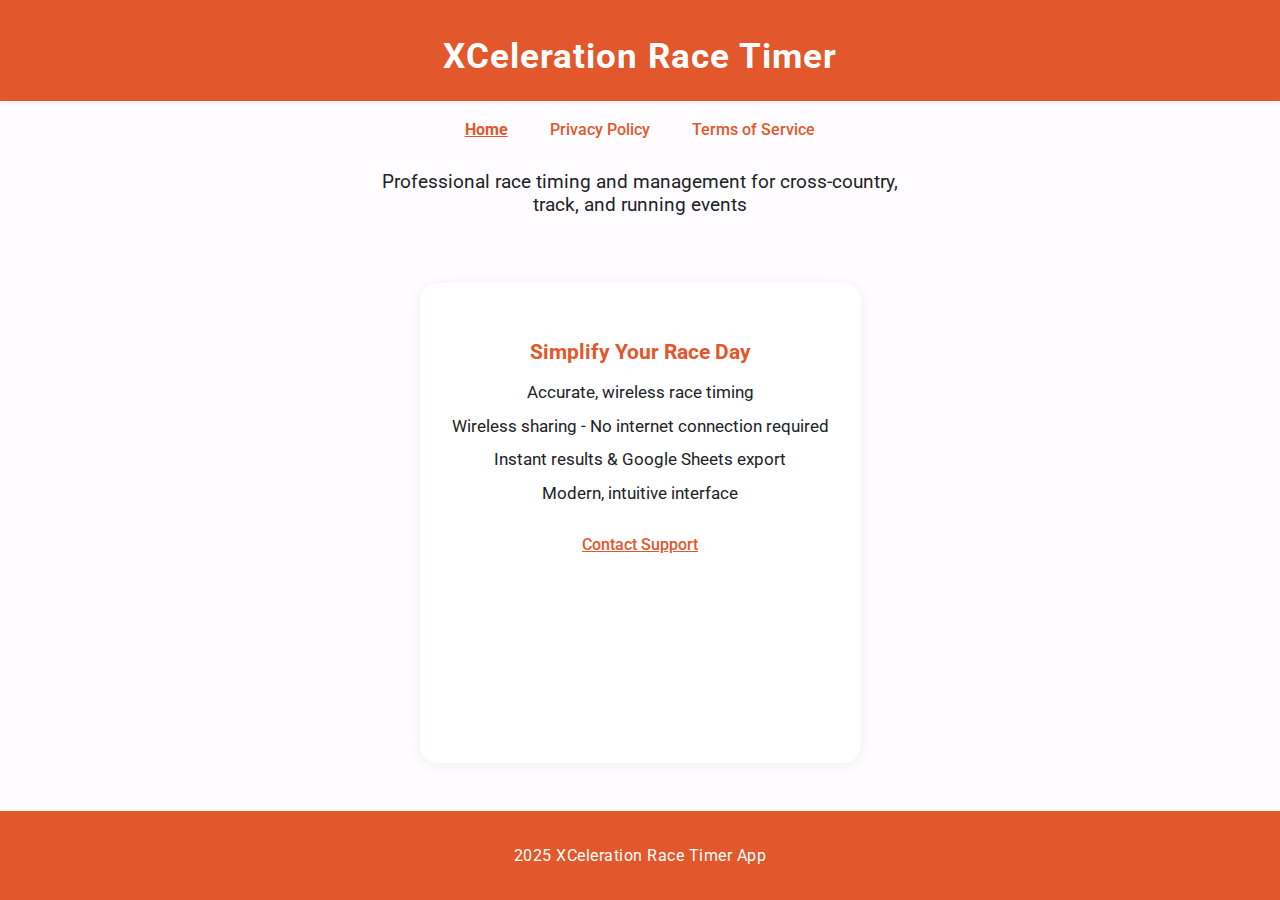
<file: index.html>
<!DOCTYPE html>
<html lang="en">
<head>
    <!-- head-widget: Home Page -->
    <meta charset="UTF-8">
    <meta name="viewport" content="width=device-width, initial-scale=1.0">
    <title>XCeleration Race Timer</title>
    <meta name="description" content="XCeleration – Professional race timing and management for cross-country, track, and running events.">
    <link href="https://fonts.googleapis.com/css?family=Roboto:400,700&display=swap" rel="stylesheet">
    <link rel="icon" type="image/png" href="/images/icon.png">
    <link rel="stylesheet" href="/style.css">
    <!-- end head-widget -->
</head>
<body>
    <!-- nav-widget: Home Page -->
<header>
    <h1>XCeleration Race Timer</h1>
</header>
<nav>
    <a href="/index.html" class="nav-link" style="font-weight:bold; text-decoration:underline;">Home</a>
    <a href="/privacy-policy.html" class="nav-link">Privacy Policy</a>
    <a href="/terms.html" class="nav-link">Terms of Service</a>
</nav>
<div class="tagline">Professional race timing and management for cross-country, track, and running events</div>
<!-- end nav-widget -->

<main>
    <h2>Simplify Your Race Day</h2>
    <ul class="features">
        <li>Accurate, wireless race timing</li>
        <li>Wireless sharing - No internet connection required</li>
        <li>Instant results & Google Sheets export</li>
        <li>Modern, intuitive interface</li>
    </ul>
    <a class="contact-link" href="mailto:xceleration.app@gmail.com">Contact Support</a>


</main>
<footer>
    <p>2025 XCeleration Race Timer App</p>
</footer>
</body>
</html>
</file>
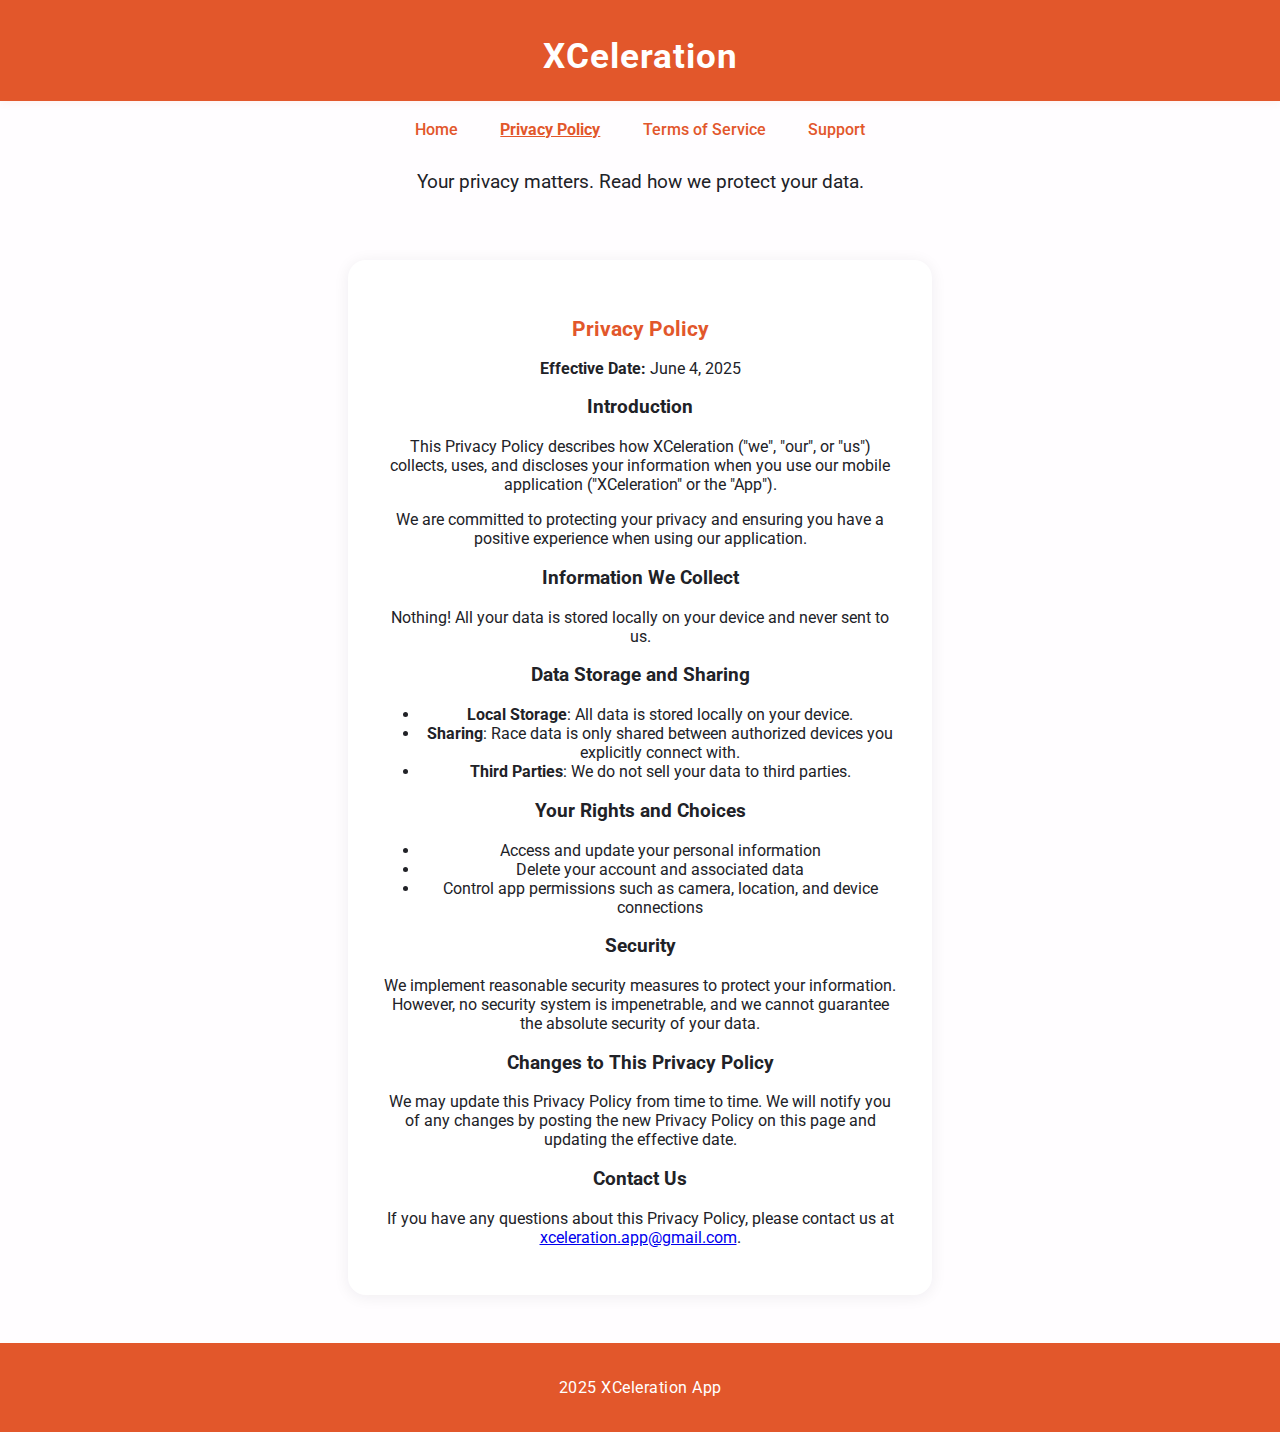
<file: privacy-policy.html>
<!DOCTYPE html>
<html lang="en">
<head>
    <!-- head-widget: Privacy Policy Page -->
    <meta charset="UTF-8">
    <meta name="viewport" content="width=device-width, initial-scale=1.0">
    <title>Privacy Policy - XCeleration</title>
    <link href="https://fonts.googleapis.com/css?family=Roboto:400,700&display=swap" rel="stylesheet">
    <link rel="icon" type="image/png" href="/images/icon.png">
    <link rel="stylesheet" href="/style.css">
    <!-- end head-widget -->
</head>
<body>
    <!-- nav-widget: Privacy Policy Page -->
<header>
    <h1>XCeleration</h1>
</header>
<nav>
    <a href="/index.html" class="nav-link">Home</a>
    <a href="/privacy-policy.html" class="nav-link" style="font-weight:bold; text-decoration:underline;">Privacy Policy</a>
    <a href="/terms.html" class="nav-link">Terms of Service</a>
    <a href="/support.html" class="nav-link">Support</a>
</nav>
<div class="tagline">Your privacy matters. Read how we protect your data.</div>
<!-- end nav-widget -->
<main>
        <h2>Privacy Policy</h2>
        <p><strong>Effective Date:</strong> June 4, 2025</p>
        <h3>Introduction</h3>
        <p>This Privacy Policy describes how XCeleration ("we", "our", or "us") collects, uses, and discloses your information when you use our mobile application ("XCeleration" or the "App").</p>
        <p>We are committed to protecting your privacy and ensuring you have a positive experience when using our application.</p>
        <h3>Information We Collect</h3>
        <p>Nothing! All your data is stored locally on your device and never sent to us.</p>
        <h3>Data Storage and Sharing</h3>
        <ul>
            <li><strong>Local Storage</strong>: All data is stored locally on your device.</li>
            <li><strong>Sharing</strong>: Race data is only shared between authorized devices you explicitly connect with.</li>
            <li><strong>Third Parties</strong>: We do not sell your data to third parties.</li>
        </ul>
        <h3>Your Rights and Choices</h3>
        <ul>
            <li>Access and update your personal information</li>
            <li>Delete your account and associated data</li>
            <li>Control app permissions such as camera, location, and device connections</li>
        </ul>
        <h3>Security</h3>
        <p>We implement reasonable security measures to protect your information. However, no security system is impenetrable, and we cannot guarantee the absolute security of your data.</p>
        <h3>Changes to This Privacy Policy</h3>
        <p>We may update this Privacy Policy from time to time. We will notify you of any changes by posting the new Privacy Policy on this page and updating the effective date.</p>
        <h3>Contact Us</h3>
        <p>If you have any questions about this Privacy Policy, please contact us at <a href="mailto:xceleration.app@gmail.com">xceleration.app@gmail.com</a>.</p>
    </main>
</body>
<footer>
    <p>2025 XCeleration App</p>
</footer>
</html>
</file>
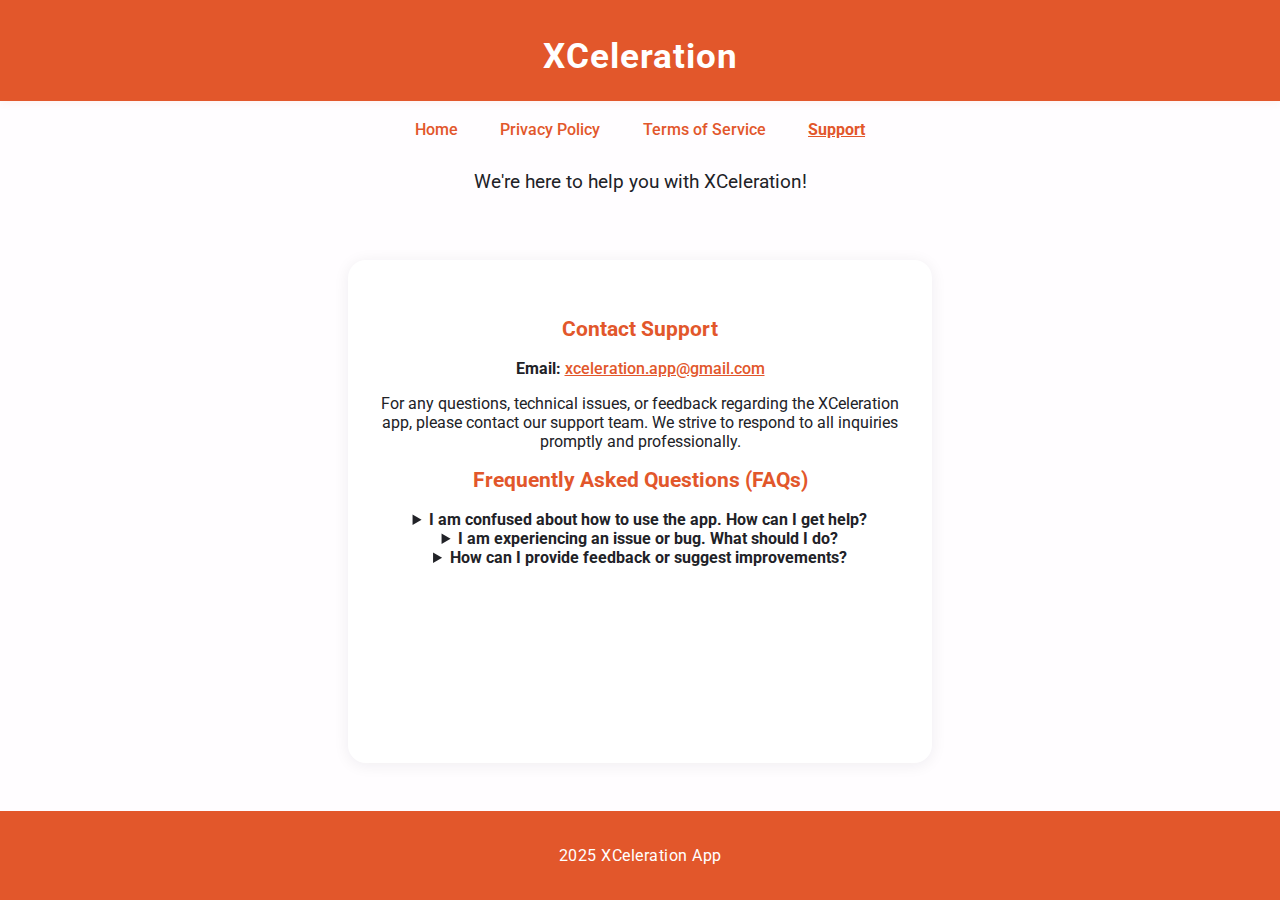
<file: support.html>
<!DOCTYPE html>
<html lang="en">
<head>
    <!-- head-widget: Support Page -->
    <meta charset="UTF-8">
    <meta name="viewport" content="width=device-width, initial-scale=1.0">
    <title>Support - XCeleration</title>
    <link href="https://fonts.googleapis.com/css?family=Roboto:400,700&display=swap" rel="stylesheet">
    <link rel="icon" type="image/png" href="/images/icon.png">
    <link rel="stylesheet" href="/style.css">
    <!-- end head-widget -->
</head>
<body>
    <!-- nav-widget: Support Page -->
    <header>
        <h1>XCeleration</h1>
    </header>
    <nav>
        <a href="/index.html" class="nav-link">Home</a>
        <a href="/privacy-policy.html" class="nav-link">Privacy Policy</a>
        <a href="/terms.html" class="nav-link">Terms of Service</a>
        <a href="/support.html" class="nav-link" style="font-weight:bold; text-decoration:underline;">Support</a>
    </nav>
    <div class="tagline">We're here to help you with XCeleration!</div>
    <!-- end nav-widget -->
    <main>
        <h2>Contact Support</h2>
        <p><strong>Email:</strong> <a href="mailto:xceleration.app@gmail.com" class="contact-link">xceleration.app@gmail.com</a></p>
        <p>For any questions, technical issues, or feedback regarding the XCeleration app, please contact our support team. We strive to respond to all inquiries promptly and professionally.</p>
        <section class="faq-section">
            <h2>Frequently Asked Questions (FAQs)</h2>
            <details>
                <summary><strong>I am confused about how to use the app. How can I get help?</strong></summary>
                <p>To get help with using the app, either fill out <a href="https://forms.gle/AxhjL9uYCxL7AXZJ9" target="_blank">this form</a> or reach out to our support team at <a href="mailto:xceleration.app@gmail.com">xceleration.app@gmail.com</a>. We are happy to assist with any questions about app functionality.</p>
            </details>
            <details>
                <summary><strong>I am experiencing an issue or bug. What should I do?</strong></summary>
                <p>If you encounter any technical issues or bugs, please either fill out <a href="https://forms.gle/SLZtWN9QGzUNwAYU7" target="_blank">this form</a> or email us a detailed description of the issue at <a href="mailto:xceleration.app@gmail.com">xceleration.app@gmail.com</a>. Our support team will investigate and work to resolve your issue as quickly as possible.</p>
            </details>
            <details>
                <summary><strong>How can I provide feedback or suggest improvements?</strong></summary>
                <p>We value your feedback! Please fill out <a href="https://forms.gle/EafGp1Eov91KYGkJ8" target="_blank">this form</a> or email any suggestions or feedback to <a href="mailto:xceleration.app@gmail.com">xceleration.app@gmail.com</a>. Your input helps us improve the XCeleration experience for everyone.</p>
            </details>
        </section>
    </main>
    <footer>
        <p>2025 XCeleration App</p>
    </footer>
</body>
</html>
</file>
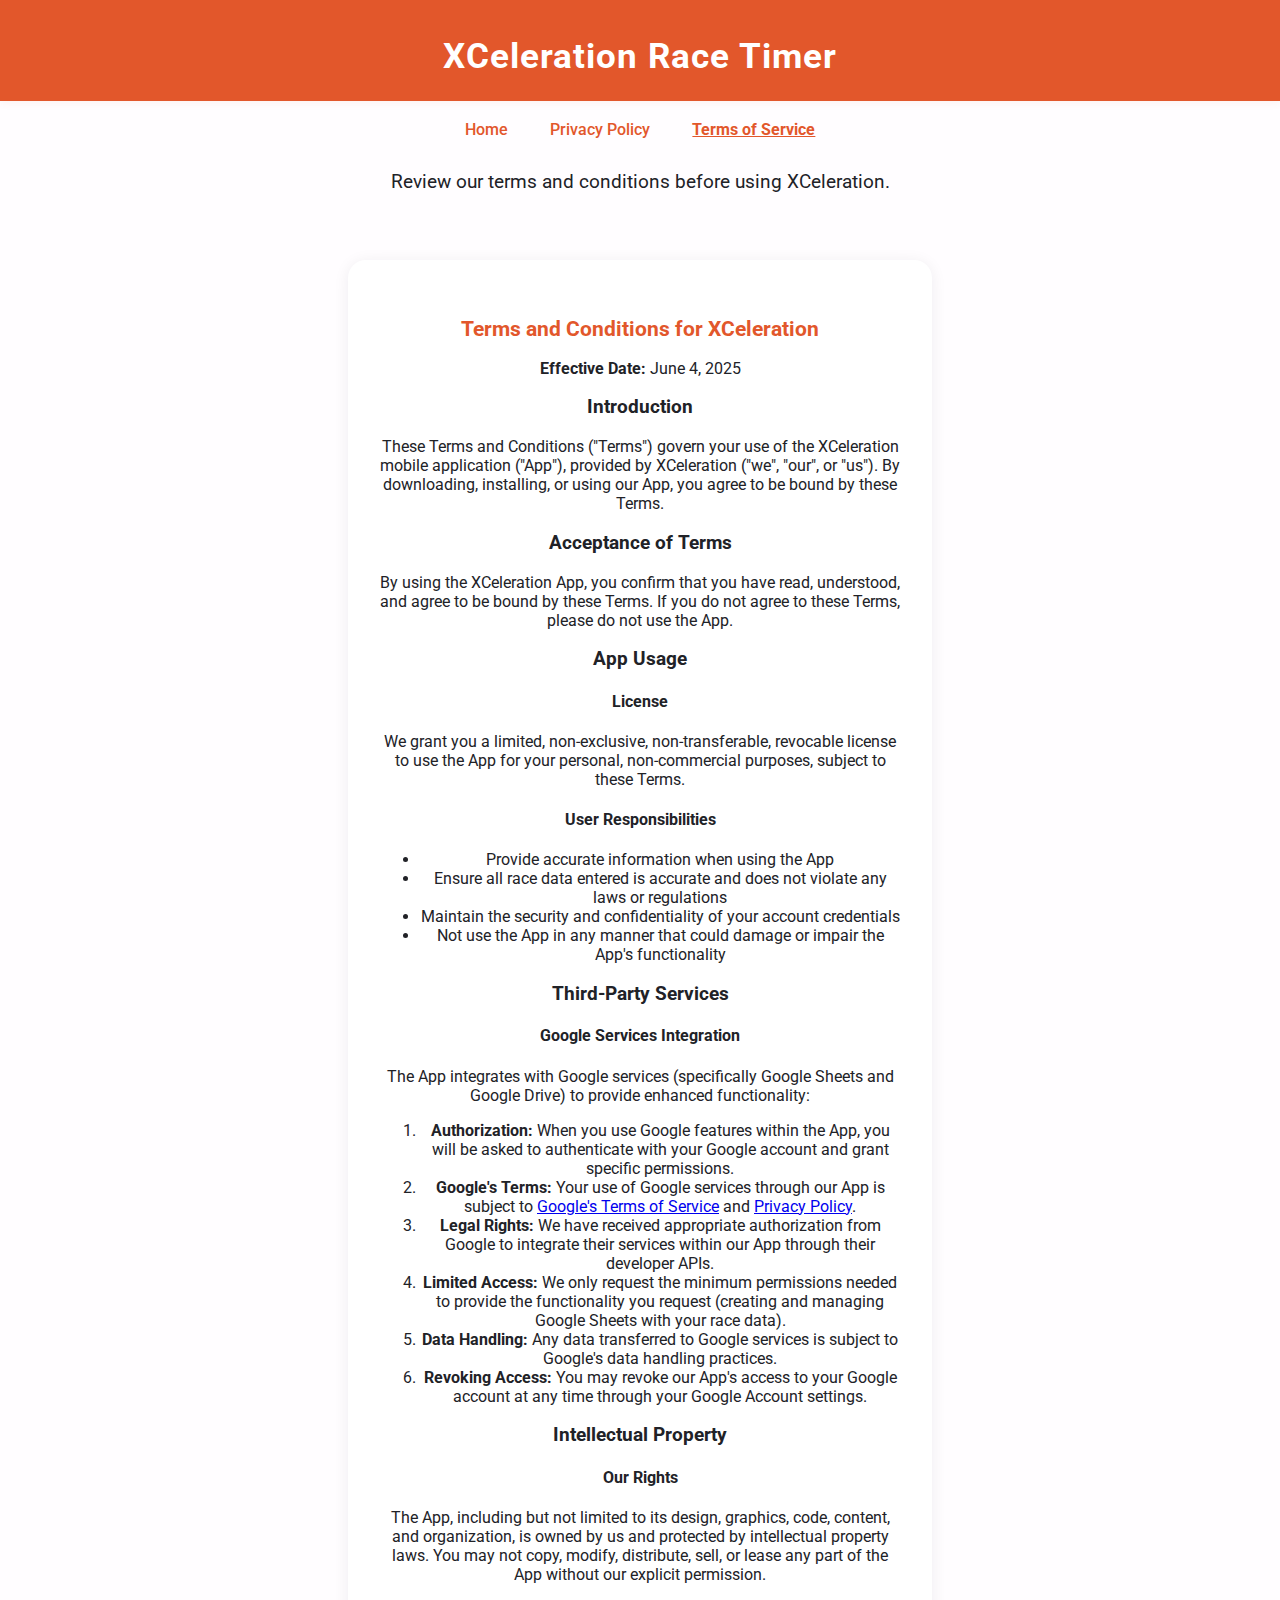
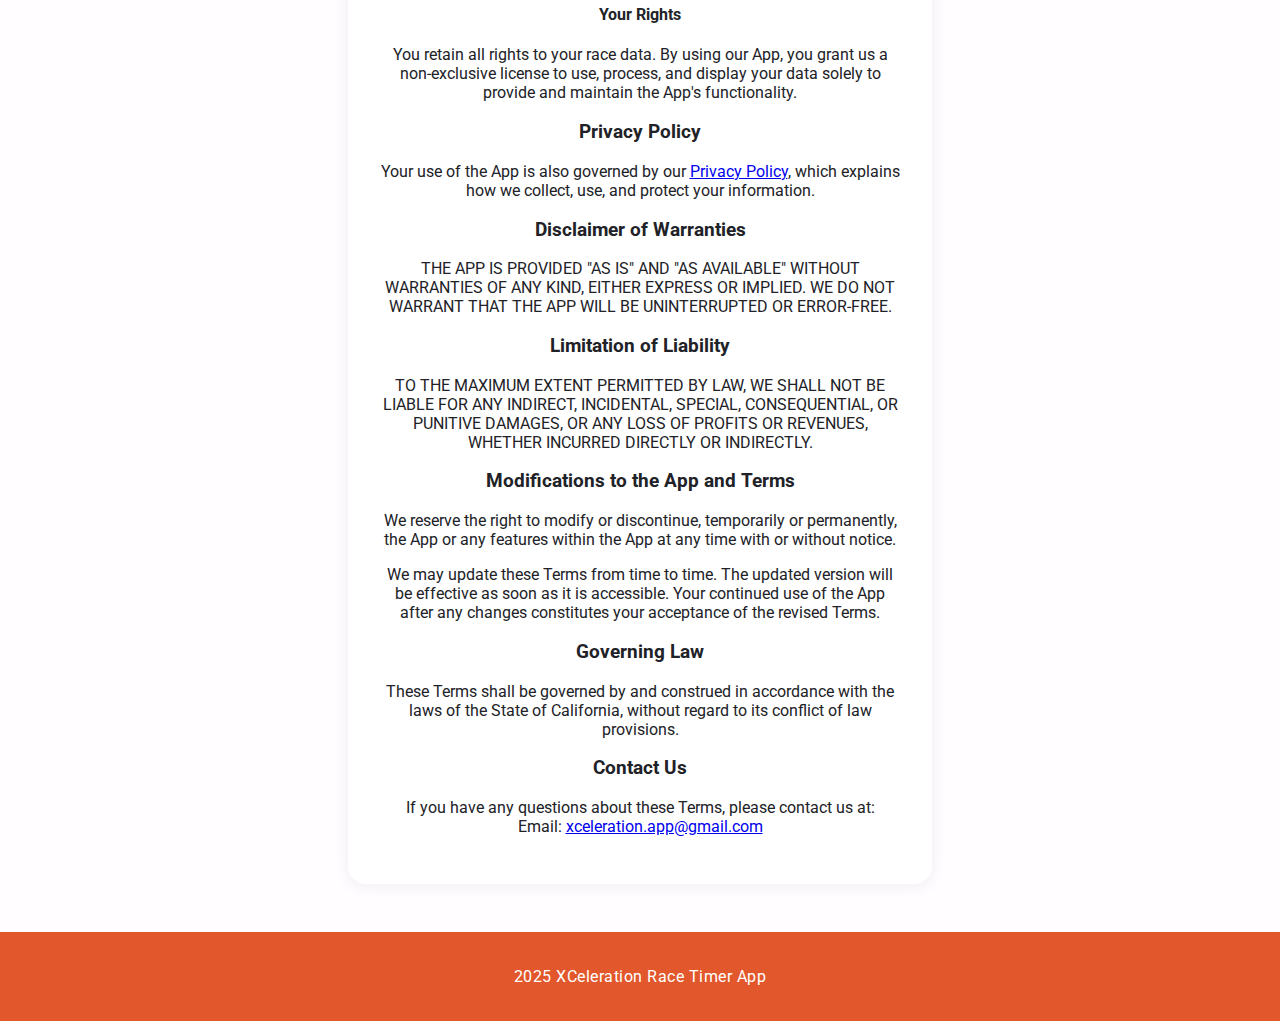
<file: terms.html>
<!DOCTYPE html>
<html lang="en">
<head>
    <!-- head-widget: Terms Page -->
    <meta charset="UTF-8">
    <meta name="viewport" content="width=device-width, initial-scale=1.0">
    <title>Terms of Service - XCeleration Race Timer</title>
    <link href="https://fonts.googleapis.com/css?family=Roboto:400,700&display=swap" rel="stylesheet">
    <link rel="icon" type="image/png" href="/images/icon.png">
    <link rel="stylesheet" href="/style.css">
    <!-- end head-widget -->

</head>
<body>
    <!-- nav-widget: Terms Page -->
<header>
    <h1>XCeleration Race Timer</h1>
</header>
<nav>
    <a href="/index.html" class="nav-link">Home</a>
    <a href="/privacy-policy.html" class="nav-link">Privacy Policy</a>
    <a href="/terms.html" class="nav-link" style="font-weight:bold; text-decoration:underline;">Terms of Service</a>
</nav>
<div class="tagline">Review our terms and conditions before using XCeleration.</div>
<!-- end nav-widget -->
<main>
        <h2>Terms and Conditions for XCeleration</h2>
        <p><strong>Effective Date:</strong> June 4, 2025</p>
        <h3>Introduction</h3>
        <p>These Terms and Conditions ("Terms") govern your use of the XCeleration mobile application ("App"), provided by XCeleration ("we", "our", or "us"). By downloading, installing, or using our App, you agree to be bound by these Terms.</p>
        <h3>Acceptance of Terms</h3>
        <p>By using the XCeleration App, you confirm that you have read, understood, and agree to be bound by these Terms. If you do not agree to these Terms, please do not use the App.</p>
        <h3>App Usage</h3>
        <h4>License</h4>
        <p>We grant you a limited, non-exclusive, non-transferable, revocable license to use the App for your personal, non-commercial purposes, subject to these Terms.</p>
        <h4>User Responsibilities</h4>
        <ul>
            <li>Provide accurate information when using the App</li>
            <li>Ensure all race data entered is accurate and does not violate any laws or regulations</li>
            <li>Maintain the security and confidentiality of your account credentials</li>
            <li>Not use the App in any manner that could damage or impair the App's functionality</li>
        </ul>
        <h3>Third-Party Services</h3>
        <h4>Google Services Integration</h4>
        <p>The App integrates with Google services (specifically Google Sheets and Google Drive) to provide enhanced functionality:</p>
        <ol>
            <li><strong>Authorization:</strong> When you use Google features within the App, you will be asked to authenticate with your Google account and grant specific permissions.</li>
            <li><strong>Google's Terms:</strong> Your use of Google services through our App is subject to <a href="https://policies.google.com/terms" target="_blank">Google's Terms of Service</a> and <a href="https://policies.google.com/privacy" target="_blank">Privacy Policy</a>.</li>
            <li><strong>Legal Rights:</strong> We have received appropriate authorization from Google to integrate their services within our App through their developer APIs.</li>
            <li><strong>Limited Access:</strong> We only request the minimum permissions needed to provide the functionality you request (creating and managing Google Sheets with your race data).</li>
            <li><strong>Data Handling:</strong> Any data transferred to Google services is subject to Google's data handling practices.</li>
            <li><strong>Revoking Access:</strong> You may revoke our App's access to your Google account at any time through your Google Account settings.</li>
        </ol>
        <h3>Intellectual Property</h3>
        <h4>Our Rights</h4>
        <p>The App, including but not limited to its design, graphics, code, content, and organization, is owned by us and protected by intellectual property laws. You may not copy, modify, distribute, sell, or lease any part of the App without our explicit permission.</p>
        <h4>Your Rights</h4>
        <p>You retain all rights to your race data. By using our App, you grant us a non-exclusive license to use, process, and display your data solely to provide and maintain the App's functionality.</p>
        <h3>Privacy Policy</h3>
        <p>Your use of the App is also governed by our <a href="/privacy-policy.html">Privacy Policy</a>, which explains how we collect, use, and protect your information.</p>
        <h3>Disclaimer of Warranties</h3>
        <p>THE APP IS PROVIDED "AS IS" AND "AS AVAILABLE" WITHOUT WARRANTIES OF ANY KIND, EITHER EXPRESS OR IMPLIED. WE DO NOT WARRANT THAT THE APP WILL BE UNINTERRUPTED OR ERROR-FREE.</p>
        <h3>Limitation of Liability</h3>
        <p>TO THE MAXIMUM EXTENT PERMITTED BY LAW, WE SHALL NOT BE LIABLE FOR ANY INDIRECT, INCIDENTAL, SPECIAL, CONSEQUENTIAL, OR PUNITIVE DAMAGES, OR ANY LOSS OF PROFITS OR REVENUES, WHETHER INCURRED DIRECTLY OR INDIRECTLY.</p>
        <h3>Modifications to the App and Terms</h3>
        <p>We reserve the right to modify or discontinue, temporarily or permanently, the App or any features within the App at any time with or without notice.</p>
        <p>We may update these Terms from time to time. The updated version will be effective as soon as it is accessible. Your continued use of the App after any changes constitutes your acceptance of the revised Terms.</p>
        <h3>Governing Law</h3>
        <p>These Terms shall be governed by and construed in accordance with the laws of the State of California, without regard to its conflict of law provisions.</p>
        <h3>Contact Us</h3>
        <p>If you have any questions about these Terms, please contact us at:<br>Email: <a href="mailto:xceleration.app@gmail.com">xceleration.app@gmail.com</a></p>
    </main>
</body>
<footer>
    <p>2025 XCeleration Race Timer App</p>
</footer>
</html>
</file>
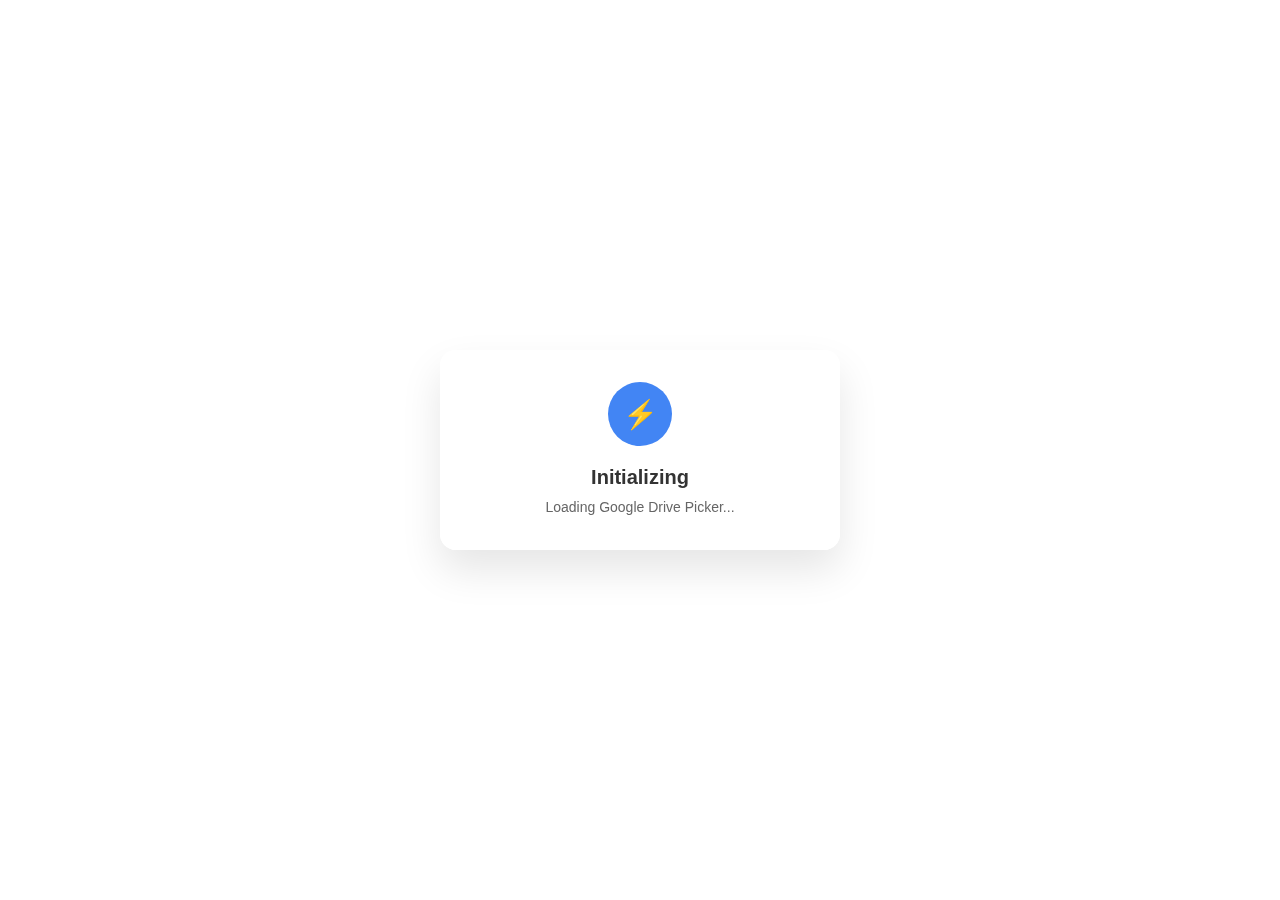
<file: test.html>
<!DOCTYPE html>
<html>
<head>
    <meta charset="utf-8">
    <meta name="viewport" content="width=device-width, initial-scale=1.0">
    <title>Google Drive Picker</title>
    <style>
        * {
            margin: 0;
            padding: 0;
            box-sizing: border-box;
        }
        
        body {
            font-family: -apple-system, BlinkMacSystemFont, 'Segoe UI', Roboto, Arial, sans-serif;
            background: #fff;
            min-height: 100vh;
            display: flex;
            align-items: center;
            justify-content: center;
        }
        
        .status-widget {
            background: rgba(255, 255, 255, 0.95);
            backdrop-filter: blur(10px);
            border-radius: 16px;
            padding: 32px;
            box-shadow: 0 20px 40px rgba(0, 0, 0, 0.1);
            text-align: center;
            max-width: 400px;
            width: 90%;
            transition: all 0.3s ease;
        }
        
        .status-icon {
            width: 64px;
            height: 64px;
            margin: 0 auto 20px;
            border-radius: 50%;
            display: flex;
            align-items: center;
            justify-content: center;
            font-size: 28px;
            transition: all 0.3s ease;
        }
        
        .status-loading .status-icon {
            background: #4285f4;
            animation: spin 2s linear infinite;
        }
        
        .status-success .status-icon {
            background: #34a853;
        }
        
        .status-error .status-icon {
            background: #ea4335;
        }
        
        .status-ready .status-icon {
            background: #1976d2;
            cursor: pointer;
        }
        
        .status-ready .status-icon:hover {
            transform: scale(1.05);
        }
        
        @keyframes spin {
            from { transform: rotate(0deg); }
            to { transform: rotate(360deg); }
        }
        
        .status-title {
            font-size: 20px;
            font-weight: 600;
            color: #333;
            margin-bottom: 8px;
        }
        
        .status-message {
            font-size: 14px;
            color: #666;
            line-height: 1.5;
        }
        
        .picker-button {
            background: #1976d2;
            color: white;
            border: none;
            padding: 12px 24px;
            border-radius: 8px;
            font-size: 16px;
            font-weight: 500;
            cursor: pointer;
            margin-top: 20px;
            transition: all 0.3s ease;
        }
        
        .picker-button:hover {
            transform: translateY(-2px);
            box-shadow: 0 10px 20px rgba(66, 133, 244, 0.3);
        }
        
        .picker-button:disabled {
            background: #ccc;
            cursor: not-allowed;
            transform: none;
            box-shadow: none;
        }
    </style>
</head>
<body>
    <div class="status-widget status-loading" id="statusWidget">
        <div class="status-icon" id="statusIcon">⚡</div>
        <div class="status-title" id="statusTitle">Initializing</div>
        <div class="status-message" id="statusMessage">Loading Google Drive Picker...</div>
        <button class="picker-button" id="pickerButton" onclick="openPicker()" style="display: none;">Select Files</button>
    </div>

    <script>
        // Hardcoded credentials from your .env file
        const DEVELOPER_KEY = 'AIzaSyBBtRX5-89QQrrT1rd3BDxKZwVFJ1ocvrw'; 
        const ACCESS_TOKEN = 'ya29.[base64]'; 

        // Using window globals now defined in the head
        let access_token = null;

        function updateStatus(icon, title, message, type = 'loading') {
            const widget = document.getElementById('statusWidget');
            const iconEl = document.getElementById('statusIcon');
            const titleEl = document.getElementById('statusTitle');
            const messageEl = document.getElementById('statusMessage');
            const button = document.getElementById('pickerButton');

            widget.className = `status-widget status-${type}`;
            iconEl.textContent = icon;
            titleEl.textContent = title;
            messageEl.textContent = message;

            if (type === 'ready') {
                button.style.display = 'block';
                button.disabled = false;
            } else {
                button.style.display = 'none';
            }
        }

        // Define these functions before loading the scripts
        function onGapiLoad() {
            gapi_loaded = true;
            if (picker_loaded) {
                initializeApp();
            } else {
                console.log('Google Picker not loaded yet');
            }
        }

        function onPickerLoad() {
            picker_loaded = true;
            if (gapi_loaded) {
                initializeApp();
            } else {
                console.log('Google API not loaded yet');
            }
        }

        function initializeApp() {
            initializeGAPI();
        }

        function initializeGAPI() {
            if (!DEVELOPER_KEY || DEVELOPER_KEY === 'YOUR_API_KEY_HERE') {
                updateStatus('❌', 'Configuration Error', 'Please set your DEVELOPER_KEY in the script', 'error');
                return;
            }

            if (!ACCESS_TOKEN || ACCESS_TOKEN === 'YOUR_ACCESS_TOKEN_HERE') {
                updateStatus('❌', 'Configuration Error', 'Please set your ACCESS_TOKEN in the script', 'error');
                return;
            }
            console.log('Google API initialized');

            try {
                updateStatus('⚡', 'Loading', 'Initializing Google APIs...', 'loading');
                
                // Just set the access token directly - no need for client.init or OAuth flow
                access_token = ACCESS_TOKEN;
                
                // Mark as loaded
                
                updateStatus('✅', 'Ready', 'Click below to select files from Google Drive', 'ready');

            } catch (error) {
                console.error('Initialization error:', error);
                updateStatus('❌', 'Error', 'Failed to initialize: ' + error.message, 'error');
            }
        }

        function openPicker() {
            if (!access_token) {
                updateStatus('❌', 'Error', 'Not authenticated. Please refresh the page.', 'error');
                return;
            }

            updateStatus('📁', 'Opening', 'Loading file picker...', 'loading');

            try {
                const view = new google.picker.DocsView(google.picker.ViewId.DOCS)
                    .setIncludeFolders(true)
                    .setSelectFolderEnabled(false);

                const spreadsheetView = new google.picker.DocsView(google.picker.ViewId.SPREADSHEETS)
                    .setIncludeFolders(true);

                const picker = new google.picker.PickerBuilder()
                    .enableFeature(google.picker.Feature.MULTISELECT_ENABLED)
                    .setDeveloperKey(DEVELOPER_KEY)
                    .setOAuthToken(access_token)
                    .addView(view)
                    .addView(spreadsheetView)
                    .addView(new google.picker.DocsUploadView())
                    .setCallback(pickerCallback)
                    .build();

                picker.setVisible(true);
                updateStatus('📁', 'Picker Open', 'Select your files from Google Drive', 'ready');

            } catch (error) {
                console.error('Picker error:', error);
                updateStatus('❌', 'Error', 'Failed to open picker: ' + error.message, 'error');
            }
        }

        function pickerCallback(data) {
            console.log('Picker callback:', data);

            if (data.action === google.picker.Action.PICKED) {
                const files = data.docs;
                updateStatus('✅', 'Success!', `Selected ${files.length} file(s)`, 'success');
                
                // Log selected files
                files.forEach(file => {
                    console.log('Selected file:', {
                        name: file.name,
                        id: file.id,
                        mimeType: file.mimeType,
                        url: file.url
                    });
                });

                // Reset to ready state after 3 seconds
                setTimeout(() => {
                    updateStatus('✅', 'Ready', 'Click below to select more files', 'ready');
                }, 3000);

            } else if (data.action === google.picker.Action.CANCEL) {
                updateStatus('✅', 'Ready', 'Click below to select files from Google Drive', 'ready');
            }
        }

        document.addEventListener('DOMContentLoaded', () => {
            const apiScript = document.createElement('script');
            const pickerScript = document.createElement('script');
            apiScript.src = 'https://apis.google.com/js/api.js';
            pickerScript.src = 'https://apis.google.com/js/picker.js';
            apiScript.onload = () => {
                gapi.load('picker', () => {
                    onGapiLoad();
                });
            };
            pickerScript.onload = () => {
                onPickerLoad();
            };
            document.head.appendChild(apiScript);
            document.head.appendChild(pickerScript);
        });

    </script>
</body>
</html>
</file>
<file: style.css>
/* Shared CSS for XCeleration site */
:root {
    --primary: #E2572B;
    --background: #FFFDFF;
    --dark: #212227;
    --medium: #606060;
}
html, body {
    background: var(--background);
    color: var(--dark);
    font-family: 'Roboto', Arial, sans-serif;
    margin: 0;
    padding: 0;
    min-height: 100vh;
    height: 100%;
}
body {
    display: flex;
    flex-direction: column;
    min-height: 100vh;
}
main {
    flex: 1 0 auto;
}
header {
    background: var(--primary);
    color: #fff;
    padding: 2.2rem 0 1.2rem 0;
    text-align: center;
    box-shadow: 0 2px 8px rgba(226,87,43,0.07);
}
header h1 {
    font-size: 2.2rem;
    font-weight: 700;
    margin: 0 0 0.3rem 0;
    letter-spacing: 1px;
}
nav {
    text-align: center;
    margin: 1.2rem 0;
}
.nav-link {
    color: var(--primary);
    text-decoration: none;
    margin: 0 1.2rem;
    font-weight: 500;
}
.nav-link:hover {
    text-decoration: underline;
}
.tagline {
    font-size: 1.18rem;
    color: var(--dark);
    margin: 0 auto 2.2rem auto;
    padding: 0.7rem 1.5rem;
    text-align: center;
    max-width: 540px;
    display: block;
    margin: 0 auto;
}
main {
    max-width: 520px;
    margin: 3.5rem auto 0 auto;
    padding: 2.5rem 2rem 2rem 2rem;
    background: #fff;
    border-radius: 18px;
    box-shadow: 0 2px 16px rgba(33,34,39,0.07);
    text-align: center;
}
h2 {
    color: var(--primary);
    font-size: 1.3rem;
    margin-bottom: 1.1rem;
    font-weight: 700;
}
ul.features {
    list-style: none;
    padding: 0;
    margin: 0 0 2rem 0;
}
ul.features li {
    margin-bottom: 0.8em;
    font-size: 1.08rem;
    color: var(--dark);
}
.contact-link {
    color: var(--primary);
    text-decoration: underline;
    font-weight: 500;
}
footer {
    text-align: center;
    padding: 1.2rem 0 1.2rem 0;
    background: var(--primary);
    color: #fff;
    font-size: 1rem;
    letter-spacing: 0.5px;
    margin-top: 3rem;
    flex-shrink: 0;
    width: 100%;
}
@media (max-width: 600px) {
    main { padding: 1.3rem 0.5rem; }
}
</file>
